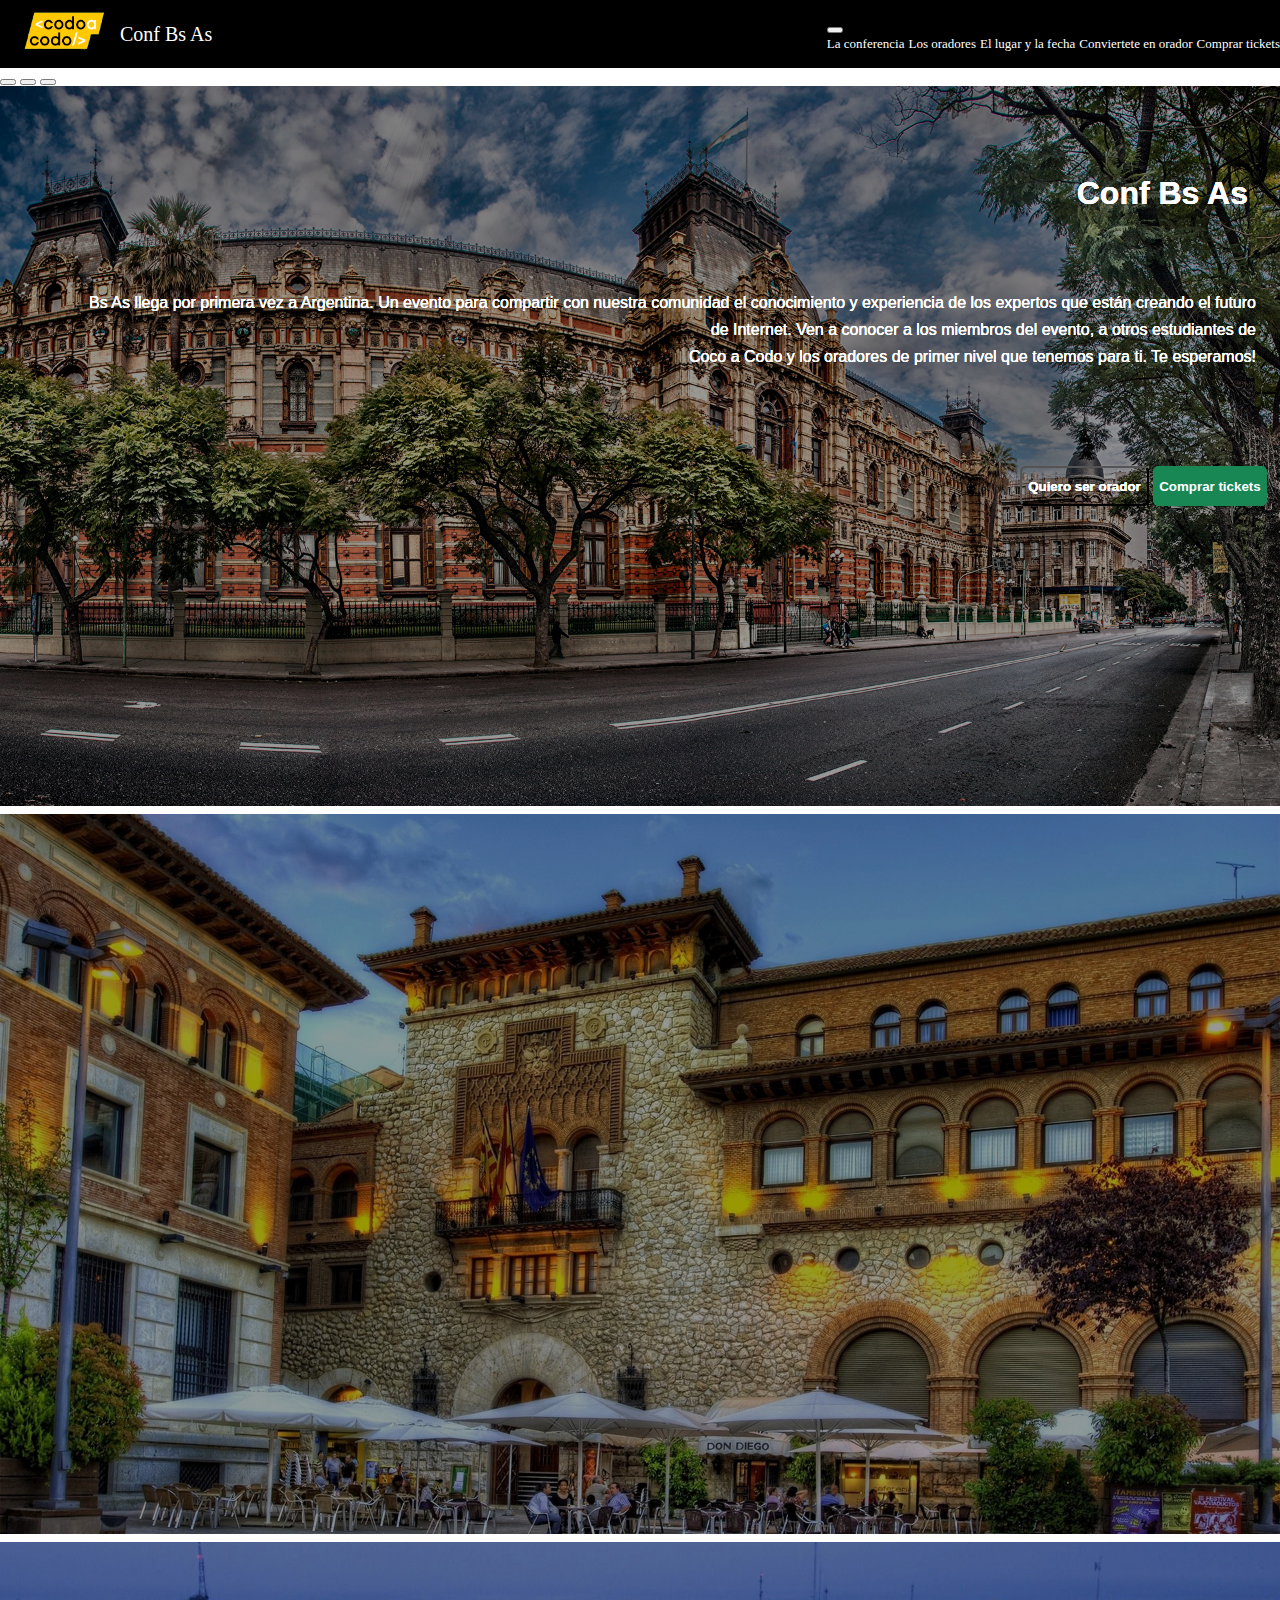
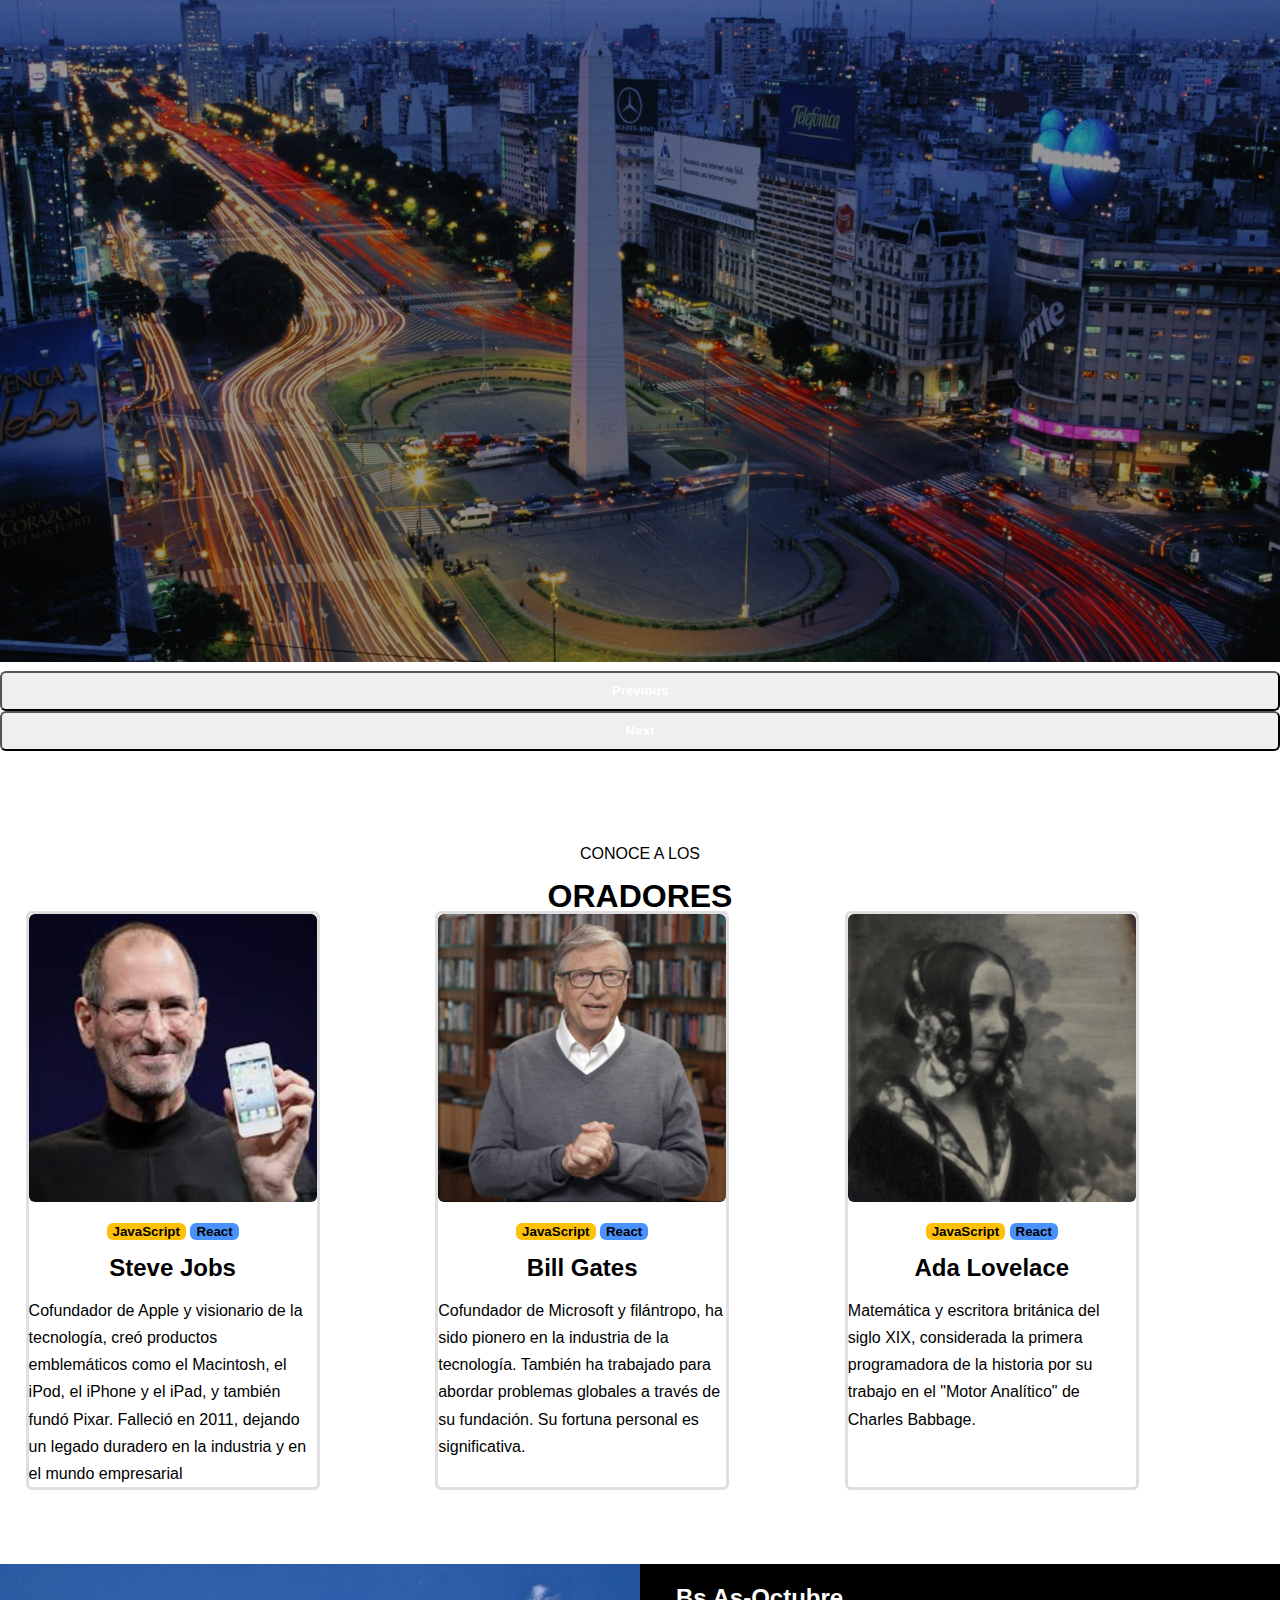
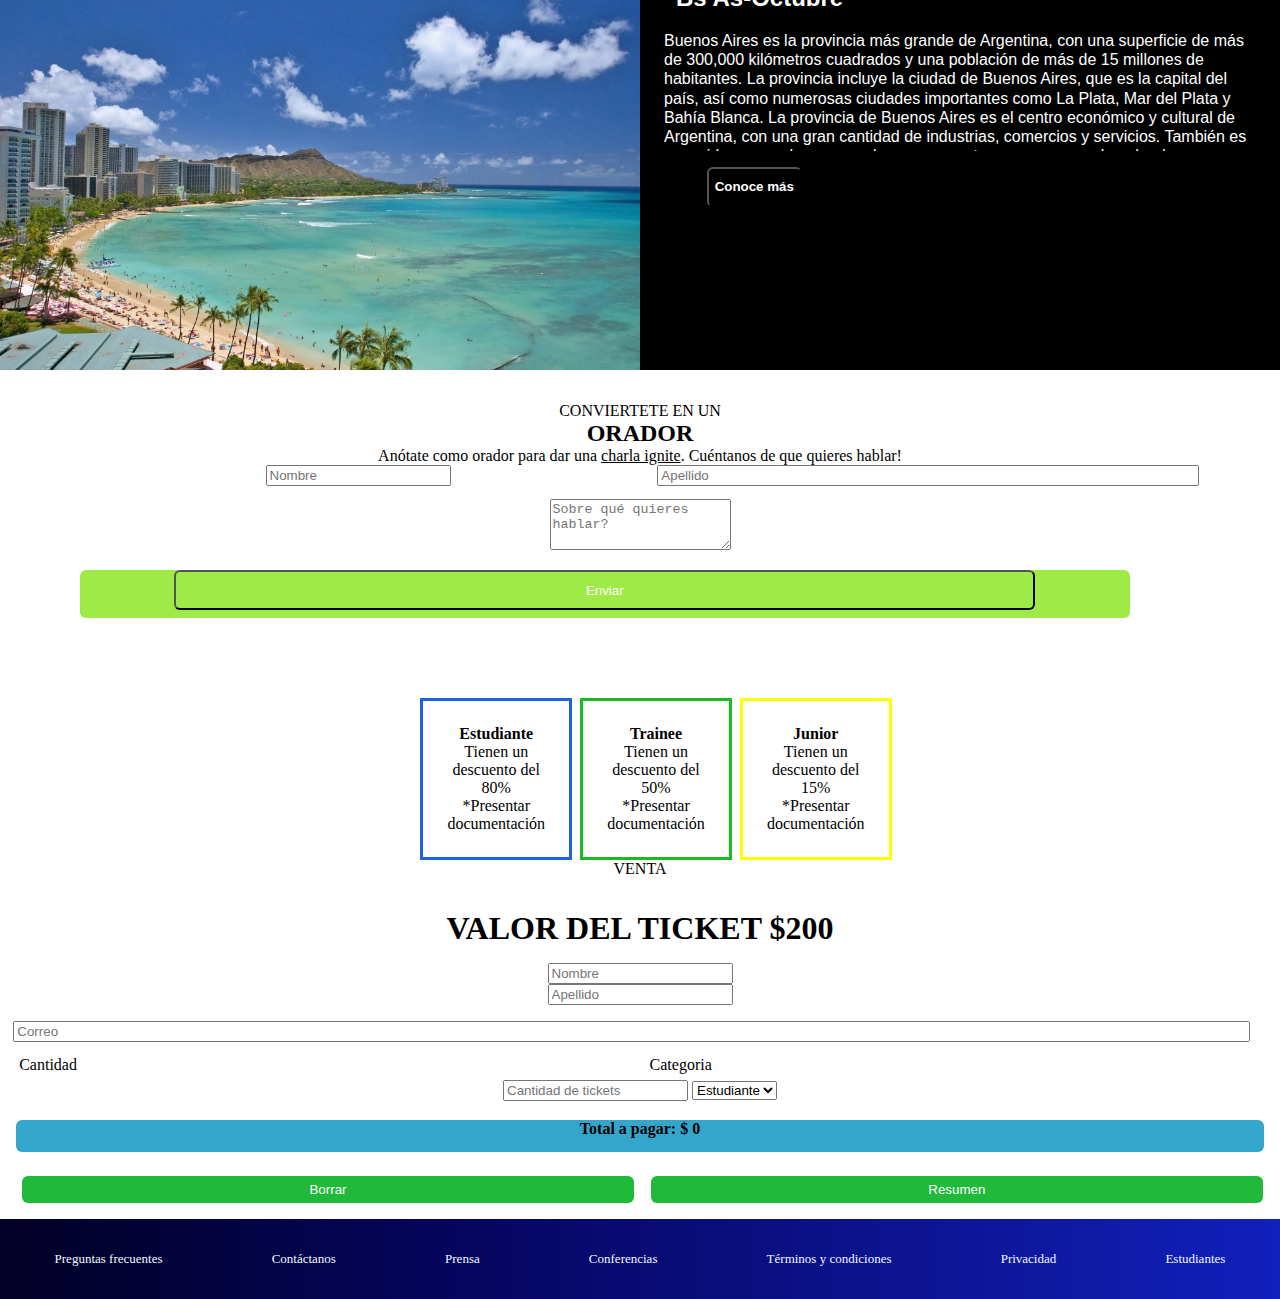
<file: index.html>
<!DOCTYPE html>
<html lang="en">

<head>
    <meta charset="UTF-8">
    <meta name="viewport" content="width=device-width, initial-scale=1.0">
    <title>Trabajo final</title>
    <link rel="stylesheet" href="styles3.css">
    <link href="https://cdn.jsdelivr.net/npm/bootstrap@5.3.2/dist/css/bootstrap.min.css" rel="stylesheet"
        integrity="sha384-T3c6CoIi6uLrA9TneNEoa7RxnatzjcDSCmG1MXxSR1GAsXEV/Dwwykc2MPK8M2HN" crossorigin="anonymous">
</head>

<body>
    <div class="fijo">
        <a href="#"><img src="assets/codoacodo.png" alt="Codo a codo"></a>
        <a href="#">Conf Bs As</a>
        <nav class="navbar navbar-expand-lg bg-body-tertiary" data-bs-theme="dark">
            <div class="container-fluid">
                <a class="navbar-brand" href="#"></a>
                <button class="navbar-toggler" type="button" data-bs-toggle="collapse"
                    data-bs-target="#navbarNavAltMarkup" aria-controls="navbarNavAltMarkup" aria-expanded="false"
                    aria-label="Toggle navigation">
                    <span class="navbar-toggler-icon"></span>
                </button>
                <div class="collapse navbar-collapse" id="navbarNavAltMarkup">
                    <div class="navbar-nav">
                        <a class="nav-link active" aria-current="page" href="#">La conferencia</a>
                        <a class="nav-link" href="#oradores">Los oradores</a>
                        <a class="nav-link" href="#bsas">El lugar y la fecha</a>
                        <a class="nav-link" href="#conviertete">Conviertete en orador</a>
                        <a class="nav-link text-success" href="#comprartickets">Comprar tickets</a>
                    </div>
                </div>
            </div>
        </nav>
    </div>

    <div id="carouselExampleIndicators" class="carousel slide">
        <div class="carousel-indicators">
            <button type="button" data-bs-target="#carouselExampleIndicators" data-bs-slide-to="0" class="active"
                aria-current="true" aria-label="Slide 1"></button>
            <button type="button" data-bs-target="#carouselExampleIndicators" data-bs-slide-to="1"
                aria-label="Slide 2"></button>
            <button type="button" data-bs-target="#carouselExampleIndicators" data-bs-slide-to="2"
                aria-label="Slide 3"></button>
        </div>
        <div class="primera">
            <div class="carousel-inner">
                <div class="carousel-item active">
                    <img src="assets/hawaii.jpg" class="d-block " alt="Bs As">
                    <div class="textoencima">
                        <h1>Conf Bs As</h1>
                        <div class="p">
                            <p>Bs As llega por primera vez a Argentina. Un evento para compartir con nuestra
                                comunidad el
                                conocimiento y
                                experiencia de los expertos que están creando el futuro de Internet. Ven a conocer a
                                los
                                miembros del
                                evento, a otros estudiantes de <br>
                                Coco a Codo y los oradores de primer nivel que tenemos para ti. Te esperamos!
                            </p>
                        </div>
                        <div>
                            <button id="boton1">Quiero ser orador</button>
                            <a href="#comprartickets"><button id="boton2">Comprar tickets</button></a>
                        </div>
                    </div>
                </div>
                <div class="primera">
                    <div class="carousel-item">
                        <img src="assets/hawaii2.jpg" class="d-block " alt="Bs As">
                        <div class="textoencima">
                            <h1>Conf Bs As</h1>
                            <div class="p">
                                <p>Bs As llega por primera vez a Argentina. Un evento para compartir con nuestra
                                    comunidad
                                    el
                                    conocimiento y
                                    experiencia de los expertos que están creando el futuro de Internet. Ven a
                                    conocer a los
                                    miembros del
                                    evento, a otros estudiantes de <br>
                                    Coco a Codo y los oradores de primer nivel que tenemos para ti. Te esperamos!
                                </p>
                            </div>
                            <div>
                                <button id="boton1">Quiero ser orador</button>
                                <a href="#comprartickets"><button id="boton2">Comprar tickets</button></a>
                            </div>
                        </div>
                    </div>
                    <div class="primera">
                        <div class="carousel-item">
                            <img src="assets/hawaii3.jpg" class="d-block " alt="...">
                            <div class="textoencima">
                                <h1>Conf Bs As</h1>
                                <div class="p">
                                    <p>Bs As llega por primera vez a Argentina. Un evento para compartir con nuestra
                                        comunidad
                                        el conocimiento y
                                        experiencia de los expertos que están creando el futuro de Internet. Ven a
                                        conocer a
                                        los
                                        miembros del
                                        evento, a otros estudiantes de <br>
                                        Coco a Codo y los oradores de primer nivel que tenemos para ti. Te
                                        esperamos!
                                    </p>
                                </div>
                                <div>
                                    <button id="boton1">Quiero ser orador</button>
                                    <a href="#comprartickets"><button id="boton2">Comprar
                                            tickets</button></a>
                                </div>
                            </div>
                        </div>
                        <button class="carousel-control-prev" type="button" data-bs-target="#carouselExampleIndicators"
                            data-bs-slide="prev">
                            <span class="carousel-control-prev-icon" aria-hidden="true"></span>
                            <span class="visually-hidden">Previous</span>
                        </button>
                        <button class="carousel-control-next" type="button" data-bs-target="#carouselExampleIndicators"
                            data-bs-slide="next">
                            <span class="carousel-control-next-icon" aria-hidden="true"></span>
                            <span class="visually-hidden">Next</span>
                        </button>
                    </div>
                </div>
            </div>
        </div>
    </div>
    <div class="conoceAlos" id="oradores">
        <p>CONOCE A LOS</p>
        <h1>ORADORES</h1>
        <div class="oradores">
            <div class="cuadro">
                <div class="cuadroSteve">
                    <img src="assets/steve.png" alt="Steve Jobs">
                    <button class="java">JavaScript</button>
                    <button class="react">React</button>
                    <h2>Steve Jobs</h2>
                    <p>Cofundador de Apple y visionario de la tecnología, creó productos emblemáticos como el
                        Macintosh, el
                        iPod, el
                        iPhone y el iPad, y también fundó Pixar. Falleció en 2011, dejando un legado duradero en la
                        industria y
                        en
                        el mundo empresarial</p>
                </div>
            </div>
            <div class="cuadro">
                <div class="cuadrobill">
                    <img src="assets/bill.png" alt="Bill Gates">
                    <button class="java">JavaScript</button>
                    <button class="react">React</button>
                    <h2>Bill Gates</h2>
                    <p>Cofundador de Microsoft y filántropo, ha sido pionero en la industria de la tecnología.
                        También ha
                        trabajado
                        para abordar problemas globales a través de su fundación. Su fortuna personal es
                        significativa.</p>
                </div>
            </div>
            <div class="cuadro">
                <div class="cuadroada">
                    <img src="assets/ada.png" alt="Ada Lovelace">
                    <button class="java">JavaScript</button>
                    <button class="react">React</button>
                    <h2>Ada Lovelace</h2>
                    <p>Matemática y escritora británica del siglo XIX, considerada la primera programadora de la
                        historia
                        por su
                        trabajo en el "Motor Analítico" de Charles Babbage.</p>
                </div>
            </div>
        </div>
    </div>
    <div class="bsas" id="bsas">
        <img src="assets/honolulu.jpg" alt="Playa" width="100%" height="100%">
        <div>
            <h2>Bs As-Octubre</h2>
            <p>Buenos Aires es la provincia más grande de Argentina, con una superficie de más de 300,000 kilómetros
                cuadrados y una población de más de 15 millones de habitantes. La provincia incluye la ciudad de
                Buenos
                Aires, que es la capital del país, así como numerosas ciudades importantes como La Plata, Mar del
                Plata y
                Bahía Blanca.
                La provincia de Buenos Aires es el centro económico y cultural de Argentina, con una gran cantidad
                de
                industrias, comercios y servicios. También es conocida por sus hermosas playas y sus extensas zonas
                rurales,
                donde se producen gran parte de los alimentos que se consumen en todo el país.</p>
            <a href="https://es.wikipedia.org/wiki/Buenos_Aires" target="_blank"><button>Conoce más</button></a>
        </div>
    </div>
    <div class="conviertete" id="conviertete">
        <div>CONVIERTETE EN UN</div>
        <h2>ORADOR</h2>
        <div>Anótate como orador para dar una <u>charla ignite</u>. Cuéntanos de que quieres hablar!</div>
        <form>
            <div class="nomAp">
                <div class="form-group">
                    <label for="nombre"></label>
                    <input class="form-control" id="nombre" type="text" name="nombre" placeholder="Nombre" required />
                </div>
                <div class="form-group">
                    <label for="apellido"></label>
                    <input class="form-control" id="email" type="text" name="apellido" placeholder="Apellido"
                        required />
                </div>
            </div>
            <div class="form-group">
                <div class="txt">
                    <label for="exampleFormControlTextarea1"></label>
                    <textarea class="form-control" id="exampleFormControlTextarea1" rows="3"
                        placeholder="Sobre qué quieres hablar?"></textarea>
                </div>
            </div>
            <div class="botonn">
                <input class="btn botonn fw-bold text-center" type="submit" value="Enviar">
            </div>
        </form>
        <form action="procesar.js" method="post" id="formulario">
            <div id="comprartickets">
                <div class="tickets">
                    <div class="estudiantes">
                        <h4>Estudiante</h4>
                        <div>Tienen un descuento del</div>
                        <div>80%</div>
                        <div>*Presentar documentación</div>
                    </div>
                    <div class="trainee">
                        <h4>Trainee</h4>
                        <div>Tienen un descuento del</div>
                        <div>50%</div>
                        <div>*Presentar documentación</div>
                    </div>
                    <div class="junior">
                        <h4>Junior</h4>
                        <div>Tienen un descuento del</div>
                        <div>15%</div>
                        <div>*Presentar documentación</div>
                    </div>
                </div>
                <div>VENTA</div>

                <div class="tkdatosper">
                    <form>
                        <h1>VALOR DEL TICKET $200</h1>
                        <div class="nomAp2">
                            <div class="form-group">
                                <label for="nombre"></label>
                                <input class="form-control" id="nombre" type="text" name="nombre" placeholder="Nombre"
                                    required />
                            </div>
                            <div class="form-group">
                                <label for="apellido"></label>
                                <input class="form-control" id="apellido" type="text" name="apellido"
                                    placeholder="Apellido" required />
                            </div>
                        </div>
                        <div class="email form-group">
                            <input class="form-control" id="email" type="text" name="correo" placeholder="Correo"
                                required />
                        </div>
                    </form>
                </div>
                <div class="txtcentral">
                    <div>Cantidad</div>
                    <div>Categoria</div>
                </div>
                <div class="d-flex desc">
                    <input type="number" name="cant" id="cant" onchange=calcTotal() onkeyup=calcTotal()
                        placeholder="Cantidad de tickets" class="form-control" required>
                    <select class="form-select form-select-sm" aria-label=".form-select-sm example" onchange=calcTotal() onkeyup=calcTotal() id="selection">
                        <option value="estudiante" id="estudiante" onchange=calcTotal() onkeyup=calcTotal()>Estudiante</option>
                        <option value="trainee" id="trainee" onchange=calcTotal() onkeyup=calcTotal()>Trainee</option>
                        <option value="junior" id="junior" onchange=calcTotal() onkeyup=calcTotal()>Junior</option>
                    </select>
                </div>
            </div>
            <div class="total">
                <div class="ttl">Total a pagar: $ <span id="total">0</span></div>
            </div>
            <div class="resume">
                <div><button id="borrar">Borrar</button></div>
                <div><a href="resume.html" target="_blank"></a><button id="resumen">Resumen</button></div>
            </div>

        </form>
    </div>
    </div>
    </div>
    <footer>
        <div class="foot">
            <a href="">Preguntas frecuentes</a>
            <a href="">Contáctanos</a>
            <a href="">Prensa</a>
            <a href="">Conferencias</a>
            <a href="">Términos y condiciones</a>
            <a href="">Privacidad</a>
            <a href="">Estudiantes</a>
        </div>
    </footer>
    <script src="https://cdn.jsdelivr.net/npm/bootstrap@5.3.2/dist/js/bootstrap.bundle.min.js"
        integrity="sha384-C6RzsynM9kWDrMNeT87bh95OGNyZPhcTNXj1NW7RuBCsyN/o0jlpcV8Qyq46cDfL"
        crossorigin="anonymous"></script>
    <script src="./procesar.js"></script>
</body>

</html>
</body>

</html>
</file>
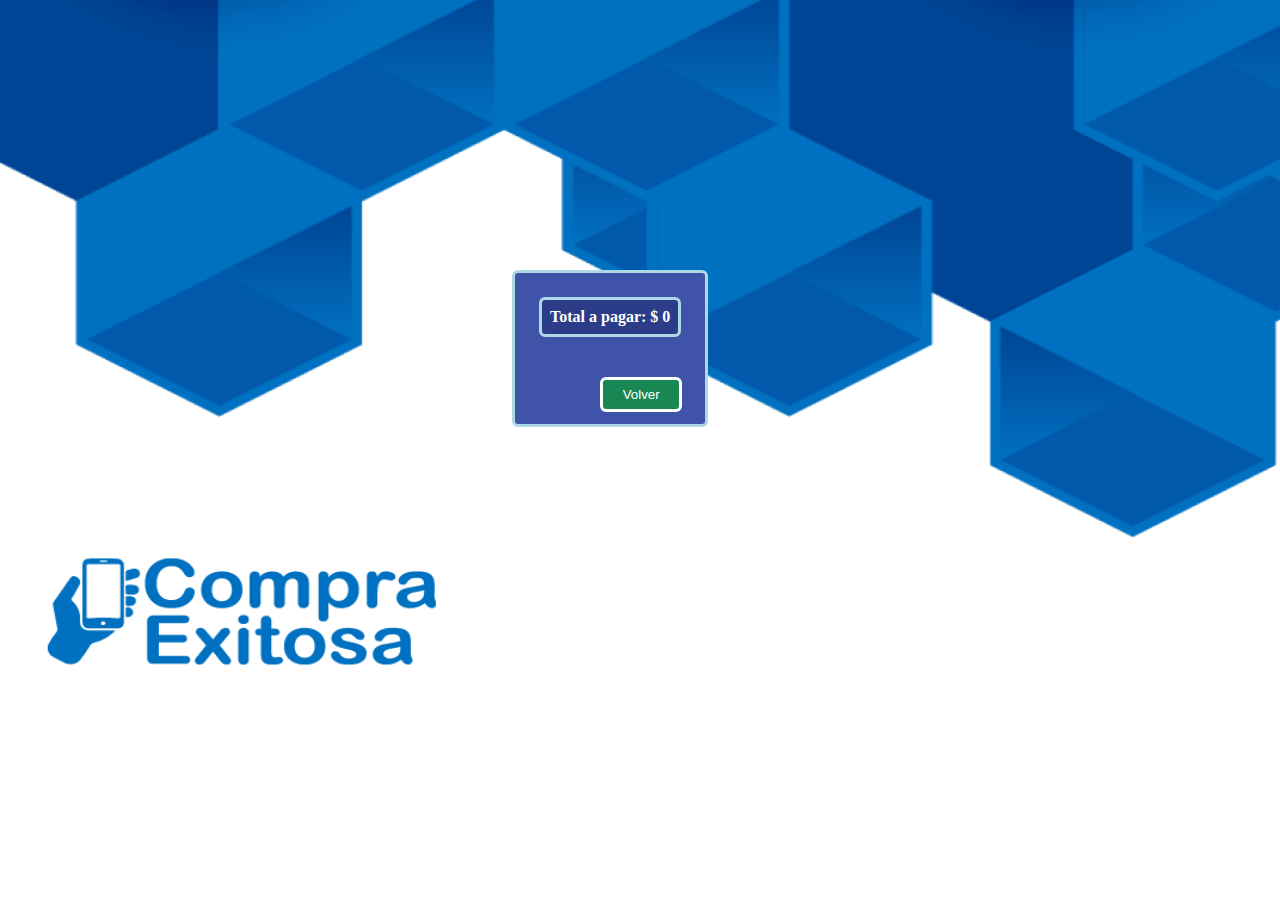
<file: resume.html>
<!DOCTYPE html>
<html lang="en">
<head>
    <meta charset="UTF-8">
    <meta name="viewport" content="width=device-width, initial-scale=1.0">
    <link rel="stylesheet" href="styles4.css">
    <title>Resumen de la compra</title>
</head>
<body>
    <div class="resume">
            <img src="assets/compraexitosa2.png" class="d-block " alt="Bs As">
        <div class="textoencima">
                <div class="compra">
                    <!-- <div class="ttl">Cantidad de Tickets:  <span id="cant">0</span></div>
                    <div class="ttl"> Descuento: $   <span id="selection">0</span></div> -->
                    <div class="ttl">Total a pagar: $ <span id="total">0</span></div>
                    <div class="boton"><a href="index.html" target="_blank"><button id="boton2">Volver</button></a></div>
                </div>
         </div>
    </div>
    <script src="./procesar.js"></script>
    <script src="procesarresumen.js"></script>   
</body>
</html>
</file>
<file: styles3.css>
* {
    margin: 0;
}

.fijo {
    display: flex;
    align-items: center;
    background-color: black;
    position: sticky;
    top: 0;
    z-index: 1;
}

.fijo a {
    color: white;
    font-family: Verdana, Geneva, Tahoma;
    font-size: 20px;
    text-decoration: none;
}

.fijo img {
    width: 5.5em;
    margin-left: 0.5em;
}
nav{
 margin-left: auto;
}
.fijo nav a{
    font-size: small;
}

.primera {
    display: grid;
    grid-template-columns: 1fr;
    grid-template-rows: 1fr;
    text-align: end;
    color: white;
    font-family: Arial, Helvetica, sans-serif;
    line-height: 1.7em;
    width: auto;
    height: auto;

}

.primera h1 {
    margin: 0 1em 1em;
}

.primera img {
    position: relative;
    width: 100%;
    height: max-content;
    filter: brightness(60%)
}

.textoencima {
    display: flex;
    flex-wrap: wrap;
    flex-direction: row-reverse;
    position: absolute;
    top: 20%;
    left: 5%;
    height: 40%;
}

@media (max-width:678px) {
    nav{
        margin-left: auto;
        margin-right: 20%;
       }
       .fijo nav a{
           font-size: small;
       }
   
    .textoencima {
        display: grid;
        grid-template-columns: 1fr 0.8fr 0.2fr;
        grid-template-rows: 1fr;
    }

    .primera p {
        position: relative;
    }

    .primera h1 {
        font-size: medium;
        display: none;
    }

    #boton1,
    #boton2 {
        position: relative;
        font-size: small;
        margin: 0.4rem;
    }

}

@media (max-width:480px) {
    nav{
        margin-left: auto;
        margin-right: 20%;
       }
       .fijo nav a{
           font-size: small;
       }

    .fijo a {
        font-size: small;
    }

    .textoencima {
        display: grid;
        grid-template-columns: 1fr 0.2fr 0.2fr;
        grid-template-rows: 0.5fr 0.5fr;
    }

    .primera p {
        font-size: medium;
        position: relative;
    }

    .primera h1 {
        display: none;
    }

    #boton1,
    #boton2 {
        position: relative;
        font-size: smaller;
        margin: 0.4rem;
        padding: 0.5em;
        width: max-content;
    }

}

.primera .p {
    overflow-y: scroll;
    overflow-y: auto;
    height: 10em;
    width: fit-content;
    margin: 0;

}

.primera button {
    height: 3em;
    color: white;
    font-weight: bold;
    border-radius: 6px;
}

#boton1 {
    background: none;
}

#boton1:hover {
    background-color: white;
    color: black;
}

#boton2 {
    background-color: #198754;
    border-style: hidden;
    margin-right: 1em;
}

#boton2:hover {
    background-color: #1c6e48;
}

.conoceAlos {
    text-align: center;
    font-family: Arial, Helvetica, sans-serif;
    margin: 3em 0 3em 0;
    line-height: 1.7em;
    color: black;
    padding: 2%;
}

.oradores {
    display: grid;
    grid-template-columns: 1fr 1fr 1fr;
    grid-template-rows: 1fr;
    gap: 0.2fr;
}

@media (max-width:678px) {
    .oradores {
        display: flex;
        flex-direction: column;
        justify-content: center;
        align-items: center;
    }
}

.oradores button {
    width: min-content;
    height: min-content;
    margin: 1em 0 1em 0;
    border-radius: 6px;
    border: hidden;
    font-weight: bold;
}

.oradores img {
    width: 18em;
    height: 18em;
    border-radius: 6px;
}

.cuadro {
    border: solid rgb(223, 223, 223);
    border-radius: 6px;
    width: min-content;
}

@keyframes imagen {
    from {
        opacity: 0.2;
    }

    to {
        opacity: 1;
    }
}

.cuadro img:hover {
    animation-name: imagen;
    animation-duration: 3s;
    animation-delay: 0.5s;
    animation-iteration-count: 1;
}

@keyframes cuadrado {
    0% {
        background-color: #4992fd;
        left: 0;
        top: 0;
    }

    25% {
        background-color: #9932e3;
        left: 0;
        top: 0;
    }

    50% {
        background-color: #e432d9;
        left: 0;
        top: 0;
    }

    75% {
        background-color: #1faad8;
        left: 0;
        top: 0;
    }

    100% {
        background-color: #cfdbec;
        left: 0;
        top: 0;
    }

}

.cuadro :hover {
    animation-name: cuadrado;
    animation-delay: 1s;
    animation-duration: 6s;
    animation-iteration-count: 2;
}


.oradores p {
    margin: 1em 0 0 0;
    text-align: left;
}

.java {
    background-color: #ffc107;
}

.react {
    background-color: #4992fd;
}

.bsas {
    font-family: Arial, Helvetica, sans-serif;
    line-height: 1.2em;
    display: grid;
    grid-template-columns: 1fr 1fr;
    grid-template-rows: 100%;
    background-color: black;
    color: white;
    margin: 1em 0 0 0;
}

.bsas h2,
p {
    margin: 1em 1.5em;
}

.bsas p {
    overflow-y: scroll;
    height: 7.5em;
}

.bsas button {
    background-color: black;
    color: white;
    border-radius: 6px;
    height: 3em;
    font-weight: bold;
    margin: 0 1em 0.1em 5em;
}

.conviertete {
    text-align: center;
    margin-top: 2em;
}

.nomAp {
    display: grid;
    grid-template-columns: 1fr 1fr;
    gap: 0.5em;
    margin: 0 5em 0 5em;
}

.txt {
    margin: 0 5em 1em 5em;
}

.botonn {
    background-color: rgb(158, 235, 71);
    margin: 0 5em 1em 5em;
    border-radius: 6px;
    height: 3em;
    width: 82%;
    color: white;
}

@media (max-width:678px) {
    .nomAp {
        display: grid;
        grid-template-columns: 1fr 1fr;
        gap: 0.2em;
        margin: 0;
    }

    .txt {
        margin: 0 0 1em 0;
    }

    .botonn {
        display: flex;
        justify-items:center;
        justify-content:space-around;
        height: 2em;
        width: min-content;
        color: white;
    }

}

.foot {
    display: flex;
    flex-wrap: wrap;
    align-items: center;
    justify-content: space-around;
    background: rgb(2, 0, 36);
    background: linear-gradient(90deg, rgba(2, 0, 36, 1) 0%, rgb(5, 5, 93) 35%, rgb(18, 32, 188) 100%);
    height: 5em;
}

.foot a {
    color: aliceblue;
    text-decoration: none;
    margin: 1em;
    font-size: small;
}

.foot a:hover{
    color: white;
    font-size: medium;
}

@media (max-width:678px) {
    .foot {
        background: rgb(2, 0, 36);
        background: linear-gradient(90deg, rgba(2, 0, 36, 1) 0%, rgb(5, 5, 93) 35%, rgb(18, 32, 188) 100%);
        height: auto;
    }

    .foot a {
        display: flex;
        flex-direction: column;
        color: aliceblue;
        text-decoration: none;
        margin: 1em;
        font-size: small;
        height: min-content;
    }
}
.tickets{
  display: flex;
  justify-content: center;
  gap:0.5rem;
  margin: 5em 0 0 2rem;
}
@media (max-width:678px){
.tickets{
    display: flex;
    flex-direction: column;
    justify-content: center;
    align-items: center;
}
}
.estudiantes,.trainee,.junior{
    border: solid;
    width: min-content;
    height: min-content;
    padding: 1.5em;
}
.estudiantes{
    border-color: rgb(28, 98, 227);
}
.trainee{
    border-color: #1ab925;
}
.junior{
    border-color: yellow;
}
.tkdatosper h1{
    margin: 1em 0 0 0;
}
.nomAp2{
    margin: 1em;
}
#email{
    display: flex;
    flex-wrap: wrap;
    justify-content: center;
    margin: 0 1em 1em 1em;
    width: 96%;
}
.desc{
    margin: 0.4em 1em 1em 1em;
    gap: 0.8em;
}
.txtcentral{
    text-align: left;
    display: grid;
    grid-template-columns: 1fr 1fr;
    margin-left: 1.2em;
}
.total{
    margin: 1.2em 1em 0 1em;
}
.ttl{
    height: 2em;
    background-color: #34a6cb;
    font-weight: bolder;
    border-radius: 6px;
}
.resume{
    display: grid;
    grid-template-columns: 1fr 1fr;
    margin: 1.5em 0.7em 1em 1em;
    gap: 0.3em;
}
.resume button{
    height: 2em;
    border-radius: 6px;
    border: none;
    border-color: none;
    background-color: rgb(33, 185, 58);
    color: white;
    width: 98%;
}
</file>
<file: styles4.css>
*{
    margin: 0;
}
.resume img{
    width: 100vw;
    height: 55vw;
    position: relative;
}

.textoencima {
    display: flex;
    flex-wrap: wrap;
    flex-direction: column;
    position: absolute;
    top: 30%;
    left: 40%;
    height: min-content;
    gap: 1em;
    font-weight: bolder;
}
.textoencima{
    border: solid lightblue;
    border-radius: 6px;
    padding: 0.5em;
    color: white;
    background-color: rgb(63, 84, 169);
}
.textoencima div:not(:last-child){
    border: solid lightblue;
    border-radius: 6px;
    margin: 1em;
    padding: 0.5em;
    color: white;
    background-color:  rgb(43, 61, 137);
}
.boton{
    display: flex;
    justify-content: end;
    margin: 2.5em 2.65em 1em 1em; 
}
.boton button{
    text-align: center;
    border-radius: 6px;
    border: solid white;
    color: white;
    background-color: #198754 ;
    width: 150%;
    height: 150%;
}
</file>
